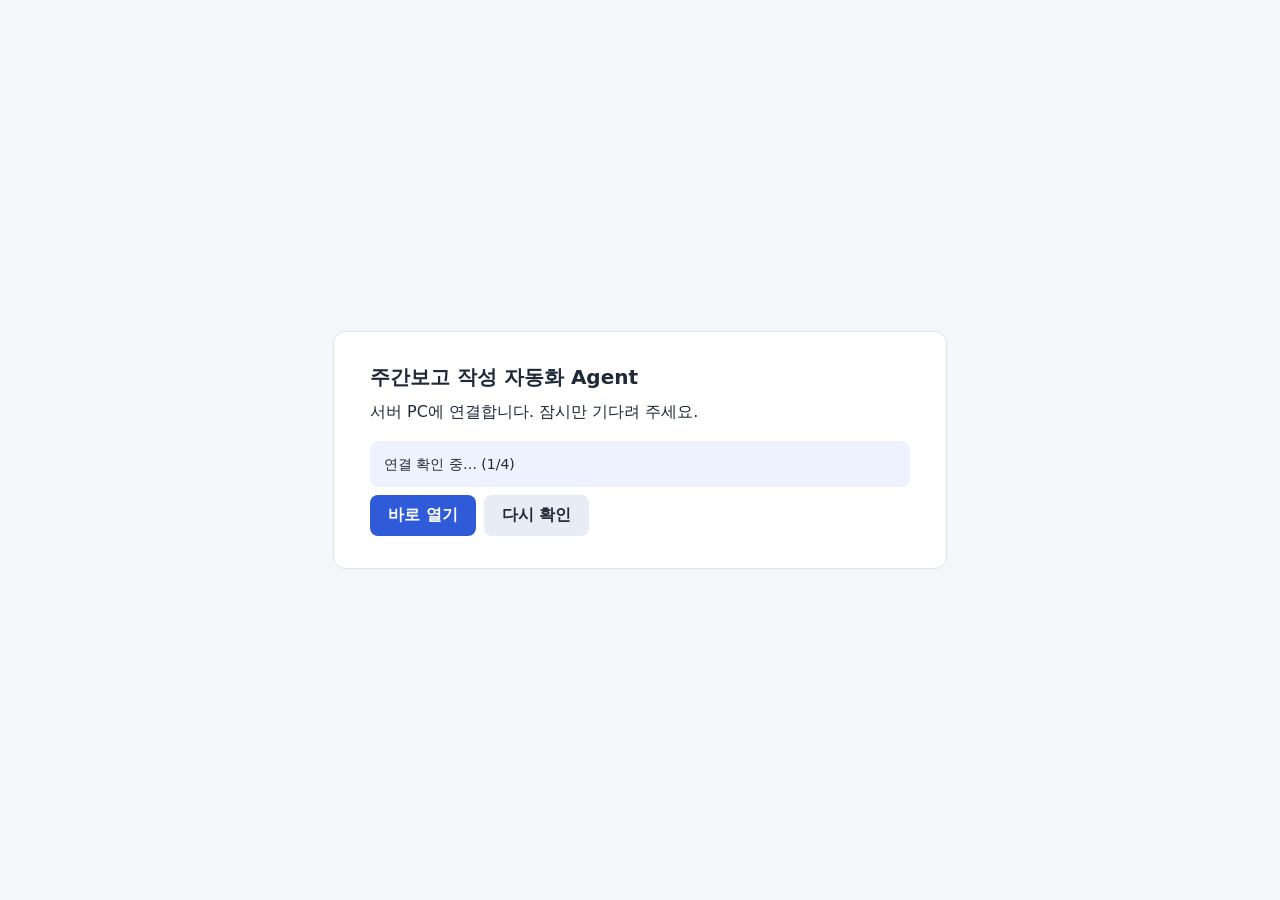
<file: 주간보고_접속.html>
<!doctype html>
<html lang="ko">
<head>
<meta charset="utf-8">
<meta name="viewport" content="width=device-width, initial-scale=1">
<title>주간보고 접속</title>
<style>
  body { font-family: "Malgun Gothic", system-ui, sans-serif; background: #f4f6fa; color: #1f2937; margin: 0; display: grid; place-items: center; min-height: 100vh; }
  main { background: #fff; border: 1px solid #dde3ee; border-radius: 12px; padding: 32px 36px; width: min(540px, 92vw); }
  h1 { font-size: 20px; margin: 0 0 8px; }
  p { line-height: 1.6; margin: 8px 0; }
  .btn { display: inline-block; background: #2f5bd8; color: #fff; padding: 10px 18px; border-radius: 8px; text-decoration: none; font-weight: 600; margin: 8px 8px 0 0; border: 0; font: inherit; font-weight: 600; cursor: pointer; }
  .btn.sub { background: #e8ecf5; color: #1f2937; }
  .status { margin-top: 16px; padding: 12px 14px; border-radius: 8px; font-size: 14px; line-height: 1.6; }
  .wait { background: #eef2ff; } .ok { background: #e7f6ec; } .fail { background: #fff1f0; border: 1px solid #f5c2c0; }
  ol { padding-left: 20px; line-height: 1.8; } code { background: #eef0f5; padding: 1px 6px; border-radius: 4px; }
</style>
</head>
<body>
<main>
  <h1>주간보고 작성 자동화 Agent</h1>
  <p>서버 PC에 연결합니다. 잠시만 기다려 주세요.</p>
  <div class="status wait" id="status">연결 확인 중…</div>
  <a class="btn" id="go" href="#">바로 열기</a><button class="btn sub" id="retry" type="button">다시 확인</button>
  <div id="help" hidden>
    <p><b>연결되지 않을 때 확인하세요</b></p>
    <ol>
      <li>이 PC에 <b>Tailscale</b>이 설치되어 있고 서버와 <b>같은 계정</b>으로 로그인되어 있는지, 상태가 <b>Connected</b>인지 확인합니다. (설치: tailscale.com/download)</li>
      <li>서버 PC가 <b>켜져 있고 로그온된 상태</b>인지, 절전 모드가 아닌지 확인합니다.</li>
      <li>서버 PC에서 주간보고 서버가 실행 중인지 확인합니다. 방금 켰다면 시작에 <b>10~20초</b> 걸리니 잠시 후 "다시 확인"을 누르세요.</li>
    </ol>
  </div>
</main>
<script>
  // 서버 주소: tailnet 전용(Funnel 아님). 주소가 바뀌면 이 한 줄만 고친다.
  const SERVER = "https://desktop-206hsh9.tail12f4e6.ts.net:8443/";
  const $ = (id) => document.getElementById(id);
  const TRIES = 4, WAIT_MS = 5000;   // 서버가 막 켜지는 중일 수 있어 몇 번 더 확인한다
  $("go").href = SERVER;
  let running = false;

  // 서버의 /health 응답을 실제로 읽는다. 서버가 꺼져 있으면 Tailscale이 돌려주는 502에는 이 응답이 없어 실패로 처리된다.
  async function alive() {
    const ctrl = new AbortController();
    const timer = setTimeout(() => ctrl.abort(), 8000);
    try {
      const r = await fetch(SERVER + "health", { signal: ctrl.signal, cache: "no-store" });
      return r.ok && (await r.json()).ok === true;
    } catch (e) {
      return false;
    } finally {
      clearTimeout(timer);
    }
  }

  async function check() {
    if (running) return;
    running = true;
    $("help").hidden = true;
    for (let n = 1; n <= TRIES; n++) {
      $("status").className = "status wait";
      $("status").textContent = `연결 확인 중… (${n}/${TRIES})`;
      if (await alive()) {
        $("status").className = "status ok";
        $("status").textContent = "연결되었습니다. 이동합니다…";
        location.replace(SERVER);
        return;
      }
      if (n < TRIES) await new Promise((r) => setTimeout(r, WAIT_MS));
    }
    $("status").className = "status fail";
    $("status").textContent = "서버에 연결하지 못했습니다. (서버가 꺼져 있거나, 이 PC가 서버 PC와 Tailscale로 연결되어 있지 않습니다.)";
    $("help").hidden = false;
    running = false;
  }

  $("retry").addEventListener("click", check);
  check();
</script>
</body>
</html>
</file>
